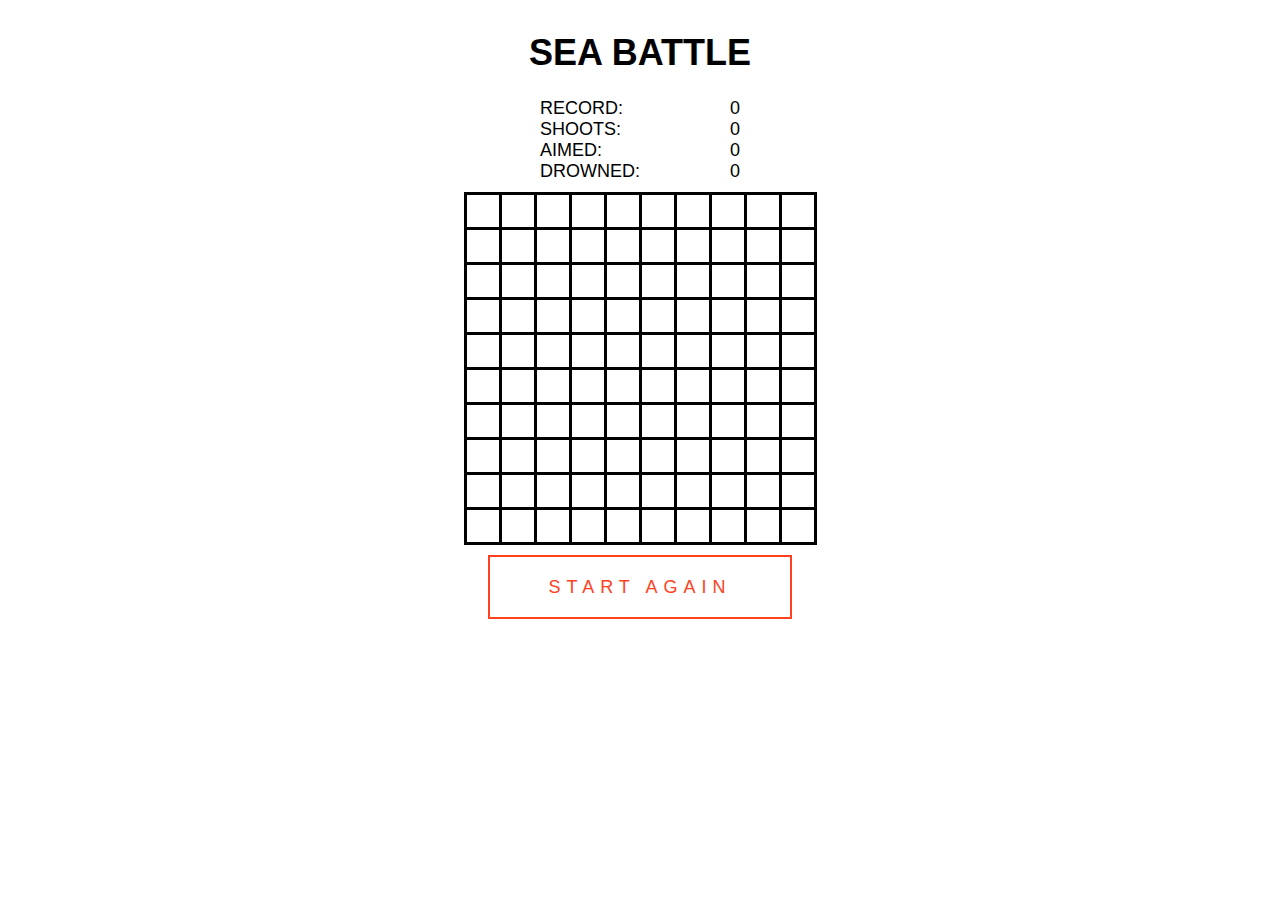
<file: index.html>
<!doctype html>
<html lang="en">

<head>
    <meta charset="utf-8">
    <link rel="apple-touch-icon" sizes="57x57" href="fav/android-chrome-512x512.png">
    <link rel="icon" type="image/png" sizes="192x192" href="fav/android-chrome-192x192.png">
    <link rel="apple-touch-icon" sizes="180x180" href="fav/apple-touch-icon.png">
    <link rel="apple-touch-icon" sizes="16x16" href="fav/favicon-16x16.png">
    <link rel="apple-touch-icon" sizes="32x32" href="fav/favicon-32x32.png">
    <meta name="msapplication-TileColor" content="#ffffff">
    <meta name="msapplication-TileImage" content="favicon/ms-icon-144x144.png">
    <meta name="theme-color" content="#ffffff">
    <title>Battleship</title>
    <link rel="stylesheet" href="style/style.css">
</head>

<body>
    <main>
        <h1 class="header">Sea Battle</h1>
        <section>
            <ul>
                <li class="list"><span>Record:</span><span id="record">0</span></li>
                <li class="list"><span>Shoots:</span><span id="shot">0</span></li>
                <li class="list"><span>Aimed:</span><span id="hit">0</span></li>
                <li class="list"><span>Drowned:</span><span id="dead">0</span></li>
            </ul>
        </section>
        <div class="board">
            <table id="enemy">
                <tr>
                    <td id="00"></td>
                    <td id="01"></td>
                    <td id="02"></td>
                    <td id="03"></td>
                    <td id="04"></td>
                    <td id="05"></td>
                    <td id="06"></td>
                    <td id="07"></td>
                    <td id="08"></td>
                    <td id="09"></td>
                </tr>
                <tr>
                    <td id="10"></td>
                    <td id="11"></td>
                    <td id="12"></td>
                    <td id="13"></td>
                    <td id="14"></td>
                    <td id="15"></td>
                    <td id="16"></td>
                    <td id="17"></td>
                    <td id="18"></td>
                    <td id="19"></td>
                </tr>
                <tr>
                    <td id="20"></td>
                    <td id="21"></td>
                    <td id="22"></td>
                    <td id="23"></td>
                    <td id="24"></td>
                    <td id="25"></td>
                    <td id="26"></td>
                    <td id="27"></td>
                    <td id="28"></td>
                    <td id="29"></td>
                </tr>
                <tr>
                    <td id="30"></td>
                    <td id="31"></td>
                    <td id="32"></td>
                    <td id="33"></td>
                    <td id="34"></td>
                    <td id="35"></td>
                    <td id="36"></td>
                    <td id="37"></td>
                    <td id="38"></td>
                    <td id="39"></td>
                </tr>
                <tr>
                    <td id="40"></td>
                    <td id="41"></td>
                    <td id="42"></td>
                    <td id="43"></td>
                    <td id="44"></td>
                    <td id="45"></td>
                    <td id="46"></td>
                    <td id="47"></td>
                    <td id="48"></td>
                    <td id="49"></td>
                </tr>
                <tr>
                    <td id="50"></td>
                    <td id="51"></td>
                    <td id="52"></td>
                    <td id="53"></td>
                    <td id="54"></td>
                    <td id="55"></td>
                    <td id="56"></td>
                    <td id="57"></td>
                    <td id="58"></td>
                    <td id="59"></td>
                </tr>
                <tr>
                    <td id="60"></td>
                    <td id="61"></td>
                    <td id="62"></td>
                    <td id="63"></td>
                    <td id="64"></td>
                    <td id="65"></td>
                    <td id="66"></td>
                    <td id="67"></td>
                    <td id="68"></td>
                    <td id="69"></td>
                </tr>
                <tr>
                    <td id="70"></td>
                    <td id="71"></td>
                    <td id="72"></td>
                    <td id="73"></td>
                    <td id="74"></td>
                    <td id="75"></td>
                    <td id="76"></td>
                    <td id="77"></td>
                    <td id="78"></td>
                    <td id="79"></td>
                </tr>
                <tr>
                    <td id="80"></td>
                    <td id="81"></td>
                    <td id="82"></td>
                    <td id="83"></td>
                    <td id="84"></td>
                    <td id="85"></td>
                    <td id="86"></td>
                    <td id="87"></td>
                    <td id="88"></td>
                    <td id="89"></td>
                </tr>
                <tr>
                    <td id="90"></td>
                    <td id="91"></td>
                    <td id="92"></td>
                    <td id="93"></td>
                    <td id="94"></td>
                    <td id="95"></td>
                    <td id="96"></td>
                    <td id="97"></td>
                    <td id="98"></td>
                    <td id="99"></td>
                </tr>

            </table>
        </div>
        <a href="#" id="again">
            <span></span>
            <span></span>
            <span></span>
            <span></span>
            Start again
        </a>
    </main>

    <script src="./script/script.js"></script>
    <script src="./script/wm.js"></script>
</body>

</html>
</file>
<file: style/style.css>
body {
    font-family: Arial, Helvetica, sans-serif;
    font-size: 18px;
    text-transform: uppercase;
}

main {
    display: flex;
    justify-content: center;
    align-items: center;
    flex-direction: column;
}

.board {
    margin: 10px;
}

table {
    border-collapse: collapse;

}

td {
    border: 3px solid black;
    width: 30px;
    height: 30px;
    background-position: center;
    background-size: cover;
    background-repeat: no-repeat;
}

ul {
    list-style: none;
    margin: 0;
    padding: 0;
    width: 200px;
}

.list {
  display: flex;
  justify-content: space-between;
}

.hit {
    background-image: url('../img/fire.svg'); 
}


.miss {
    background-image: url('../img/cross.svg'); 
    background-size: 20px;
}

.dead {
    background-image: url('../img/skull.svg'); 
}

a {
    position: relative;
    width: 300px;
    height: 60px;
    text-align: center;
    line-height: 60px;
    text-decoration: none;
    letter-spacing: 6px;
    border: 2px solid rgb(255, 66, 29);
    color: #FF421D;
    transition: 0.5s;
    overflow: hidden;
  }
  a:hover {
    color: #fff;
  }
  a span {
    position: absolute;
    width: 100%;
    height: 100%;
    background: rgba(255, 66, 29, 0.5);
    transition: 0.5s;
    z-index: -1;
  }
  a span:nth-child(1) {
    top: -100%;
    left: -100%;
  }
  a:hover span:nth-child(1) {
    top: 0;
    left: 0;
  }
  a span:nth-child(2) {
    bottom: -100%;
    left: -100%;
  }
  a:hover span:nth-child(2) {
    bottom: 0;
    left: 0;
  }
  a span:nth-child(3) {
    top: -100%;
    right: -100%;
  }
  a:hover span:nth-child(3) {
    top: 0;
    right: 0;
  }
  a span:nth-child(4) {
    bottom: -100%;
    right: -100%;
  }
  a:hover span:nth-child(4) {
    bottom: 0;
    right: 0;
  }
</file>
